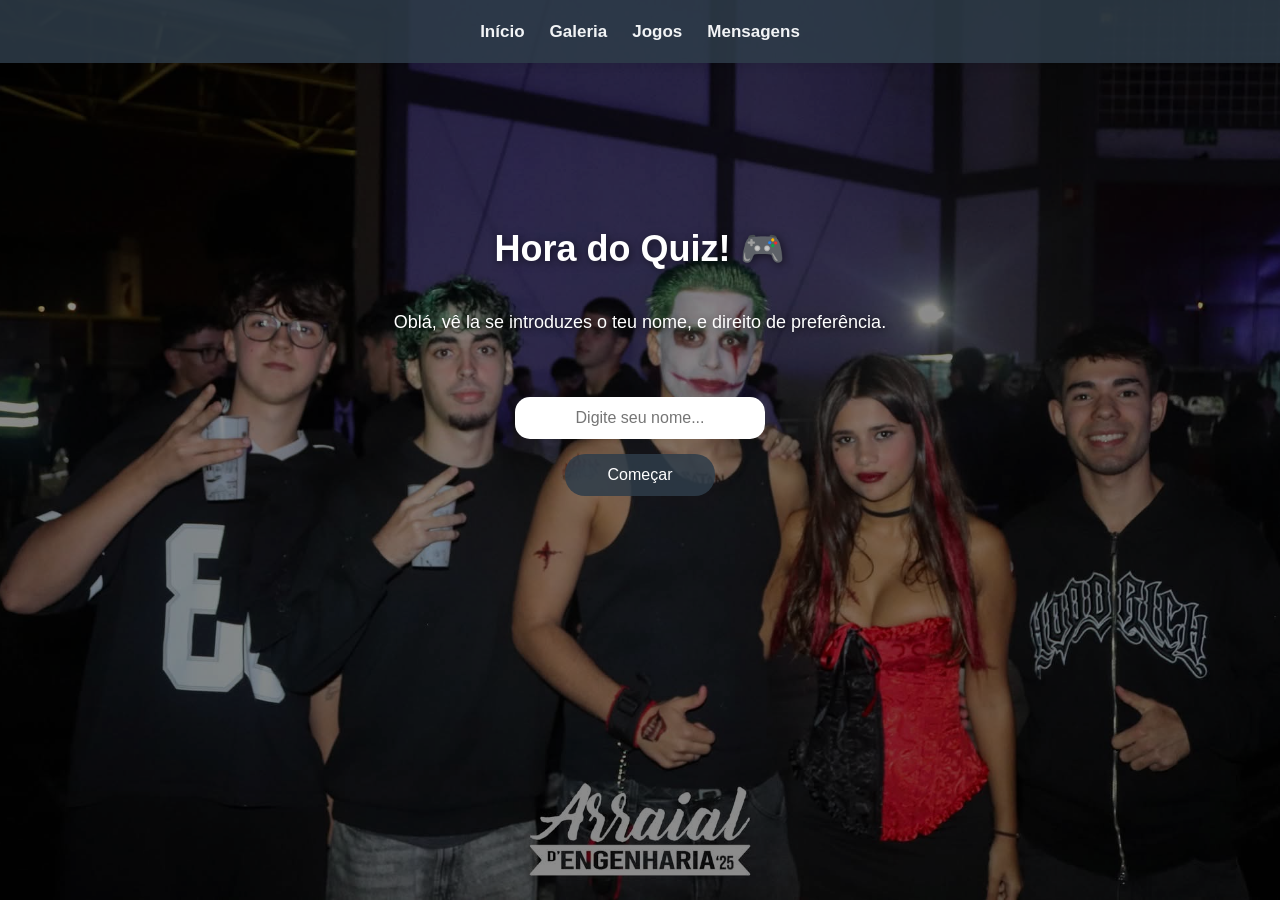
<file: amizade-site/jogos.html>
<!DOCTYPE html>
<html lang="pt">
<head>
<meta charset="UTF-8">
<title>Quiz Amigo 💙</title>
<link rel="stylesheet" href="style.css">
</head>
<body class="index-bg">

<!-- NAVBAR -->
<nav class="navbar">
    <a href="index.html">Início</a>
    <a href="galeria.html">Galeria</a>
    <a href="jogos.html">Jogos</a>
    <a href="mensagens.html">Mensagens</a>
</nav>

<!-- INTRO + INPUT NOME -->
<div class="intro-container" id="intro-container">
    <h1>Hora do Quiz! 🎮</h1>
    <p id="intro-text">Oblá, vê la se introduzes o teu nome, e direito de preferência.</p>

    <div class="nome-container">
        <input type="text" id="nome" placeholder="Digite seu nome..." />
        <button id="comecar">Começar</button>
    </div>
</div>

<!-- QUIZ -->
<div class="quiz-container" id="quiz-container" style="display:none;">
    <h2 id="pergunta"></h2>
    <div id="respostas" class="respostas-container"></div>
</div>

<script>
const quizData = [
    {
        nomes: ["Maria Jesus", "Maria Silva", "Maria"], 
        perguntas: [
            { pergunta: "Quando nos conhecemos?", respostas: ["Anos da Leonor", "Na festa da Lara", "Na rua"], correta: 0 },
            { pergunta: "Quando faço anos", respostas: ["15 Abril", "11 Março", "11 Abril"], correta: 2 }
        ]
    },
    {
        nomes: ["Selix, selix, SELIX, vitor, vitor alves, VITOR ALVES, Vitor Alves"], 
        perguntas: [
            { pergunta: "Qual é aquela coisa que, olhamos os dois e dizemos logo - que nojo?", respostas: ["Rúben", "Gays", "O rúben"], correta: 1 },
            { pergunta: "Em que ano nos conhecemos?", respostas: ["2013", "2015", "2016"], correta: 1 }
        ]
    },
    {
        nomes: ["Leonor, Leonor Jesus, Nono, Nônô"], 
        perguntas: [
            { pergunta: "Onde nos conhecemos?", respostas: ["Escola", "Saimos em grupo e conhecemo-nos no norte", "No Marshopping"], correta: 0 },
            { pergunta: "Qual preferes?", respostas: ["Delena", "Stelena", "O teu maravilhoso namorado"], correta: 2 }
        ]
    },
    {
        nomes: ["Ruben, RUBEN, ruben, RÚBEN, Rúben, rúben"], 
        perguntas: [
            { pergunta: "Quantos anos somos amigos?", respostas: ["Não somos", "14 anos", "15 anos", "13 anos"], correta: 2 },
            { pergunta: "Em que ano (letivo) entraste na minha turma", respostas: ["2º ano", "3º ano", "1º ano"], correta: 0 }
        ]
    },
    {
        nomes: ["Castro, rafael, rafael castro, CASTRO, Rafael Castro"], 
        perguntas: [
            { pergunta: "Como nos conhecemos?", respostas: ["No fortnite", "Entraste num grupo comigo e com o selix", "Na escola"], correta: 0 },
            { pergunta: "Qual preferes?", respostas: ["PD 130", "6K", "O Rúben"], correta: 2 }
        ]
    }
];

// =========================================
// Lógica do quiz
// =========================================
let currentPergunta = 0;
let perguntas = [];

const nomeInput = document.getElementById('nome');
const comecarBtn = document.getElementById('comecar');
const introContainer = document.getElementById('intro-container');
const quizContainer = document.getElementById('quiz-container');
const perguntaEl = document.getElementById('pergunta');
const respostasEl = document.getElementById('respostas');

comecarBtn.addEventListener('click', () => {
    const nomeDigitado = nomeInput.value.trim();
    let encontrado = false;

    // Verifica todos os arrays de nomes equivalentes
    for(let i=0; i<quizData.length; i++){
        if(quizData[i].nomes.includes(nomeDigitado)){
            perguntas = quizData[i].perguntas;
            encontrado = true;
            break;
        }
    }

    if(encontrado){
        currentPergunta = 0;
        // esconde intro e input
        introContainer.style.display = 'none';
        // mostra quiz
        quizContainer.style.display = 'flex';
        mostrarPergunta();
    } else {
        alert("Nome não encontrado! Verifica se digitaste corretamente.");
    }
});

function mostrarPergunta(){
    const atual = perguntas[currentPergunta];
    perguntaEl.textContent = atual.pergunta;
    respostasEl.innerHTML = '';

    atual.respostas.forEach((res, index) => {
        const btn = document.createElement('button');
        btn.textContent = res;
        btn.classList.add('resposta');
        btn.addEventListener('click', () => {
            // mostra resposta correta
            const botoes = respostasEl.querySelectorAll('button');
            botoes.forEach((b, i) => {
                if(i === atual.correta){
                    b.style.backgroundColor = "#4CAF50"; // verde = correta
                } else {
                    b.style.backgroundColor = "#f44336"; // vermelho = incorreta
                }
                b.disabled = true;
            });

            // passa para próxima pergunta
            setTimeout(() => {
                currentPergunta++;
                if(currentPergunta < perguntas.length){
                    mostrarPergunta();
                } else {
                    alert(`🎉 Fim do quiz para ${nomeDigitado}!`);
                    location.reload();
                }
            }, 1200);
        });
        respostasEl.appendChild(btn);
    });
}
</script>
</file>
<file: amizade-site/style.css>
/* --------------------
   RESET
-------------------- */
* {
    margin: 0;
    padding: 0;
    box-sizing: border-box;
}

body {
    font-family: 'Segoe UI', Tahoma, Geneva, Verdana, sans-serif;
    color: #2e3d49;
    line-height: 1.6;
    background-color: #f2f4f6;
}
.intro h1 {
    color: #ffffff;
    text-shadow: 2px 2px 8px rgba(0,0,0,0.5);
}

.intro p {
    color: #ffffff;
    text-shadow: 2px 2px 6px rgba(0,0,0,0.6);
}
/* --------------------
   NAVBAR
-------------------- */
.navbar {
    display: flex;
    justify-content: center;
    gap: 25px;
    background: #2e3d49;
    padding: 18px 0;
    position: sticky;
    top: 0;
    z-index: 100;
    box-shadow: 0 4px 12px rgba(207, 17, 17, 0.1);
}

.navbar a {
    color: #2e8ceb;
    text-decoration: none;
    font-weight: bold;
    font-size: 17px;
    transition: all 0.3s ease;
}

.navbar a:hover {
    color: #a3c4d9;
    transform: scale(1.05);
}

/* --------------------
   INDEX FUNDO
-------------------- */
.index-bg {
    height: 100vh;
    width: 100vw;
    background-image: url('fotos/foto10.jpeg');
    background-size: cover;
    background-position: center;
    background-repeat: no-repeat;
    position: relative;
}

.index-bg::before {
    content: "";
    position: absolute;
    top: 0;
    left: 0;
    height: 100%;
    width: 100%;
    background-color: rgba(0, 0, 0, 0.45);
    z-index: 0;
}

/* --------------------
   INTRO INDEX
-------------------- */
.intro {
    position: relative;
    z-index: 1;
    text-align: center;
    top: 50%;
    transform: translateY(-50%);
    padding: 0 20px;
}

.intro h1 {
    font-size: 48px;
    margin-bottom: 20px;
    text-shadow: 2px 2px 8px rgba(0, 0, 0, 0.7);
}

.intro p {
    font-size: 20px;
    margin-bottom: 30px;
    text-shadow: 1px 1px 6px rgba(0, 0, 0, 0.5);
}

/* --------------------
   BOTÕES
-------------------- */
.btn {
    display: inline-block;
    text-decoration: none;
    background-color: rgba(46, 61, 73, 0.85);
    color: #ffffff;
    padding: 15px 30px;
    border-radius: 30px;
    font-weight: bold;
    font-size: 18px;
    transition: all 0.3s ease;
}
header.galeria-header h1 {
    color: #ffffff !important;
    text-shadow: 2px 2px 8px rgba(0,0,0,0.5) !important;
}

header.galeria-header p {
    color: #ffffff !important;
    text-shadow: 2px 2px 6px rgba(0,0,0,0.6) !important;
}

.btn:hover {
    background-color: rgba(46, 61, 73, 1);
    transform: scale(1.05);
}

/* RESET */
* {
    margin: 0;
    padding: 0;
    box-sizing: border-box;
}

body {
    font-family: 'Segoe UI', Tahoma, Geneva, Verdana, sans-serif;
    line-height: 1.6;
    background-color: #f2f4f6;
    color: #2e3d49;
}

/* NAVBAR */
.navbar {
    display: flex;
    justify-content: center;
    gap: 25px;
    background: #2e3d49;
    padding: 18px 0;
    position: sticky;
    top: 0;
    z-index: 100;
    box-shadow: 0 4px 12px rgba(0,0,0,0.1);
}

.navbar a {
    color: #f2f4f6;
    text-decoration: none;
    font-weight: bold;
    font-size: 17px;
    transition: all 0.3s ease;
}

.navbar a:hover {
    color: #a3c4d9;
    transform: scale(1.05);
}

/* HEADER GALERIA */
.galeria-header {
    text-align: center;
    padding: 50px 20px;
}

.galeria-header h1 {
    font-size: 48px;
    margin-bottom: 15px;
}

.galeria-header p {
    font-size: 20px;
    color: #3c4a57;
}

/* MINI GALERIA FULL SCREEN */
.mini-galeria {
    display: grid;
    grid-template-columns: repeat(auto-fit, minmax(250px, 1fr));
    gap: 25px;
    padding: 20px;
    justify-items: center;
    width: 100%;
}

.mini-galeria img {
    width: 250px;
    height: 400px; /* fotos maiores e verticais */
    object-fit: cover;
    border-radius: 25px;
    cursor: pointer;
    transition: transform 0.3s ease, box-shadow 0.3s ease;
}

.mini-galeria img:hover {
    transform: scale(1.05);
    box-shadow: 0 8px 25px rgba(0,0,0,0.25);
}

/* LIGHTBOX */
.lightbox {
    display: none;
    position: fixed;
    top:0; left:0;
    width:100%; height:100%;
    background: rgba(0,0,0,0.85);
    justify-content: center;
    align-items: center;
    flex-direction: column;
    z-index: 1000;
}

.lightbox-img {
    max-width: 90%;
    max-height: 80%;
    border-radius: 20px;
    margin-bottom: 15px;
    box-shadow: 0 8px 25px rgba(0,0,0,0.5);
}

.legenda {
    color: #f2f4f6;
    font-size: 22px;
    margin-bottom: 20px;
    text-align: center;
}

/* BOTÕES LIGHTBOX */
.fechar {
    position: absolute;
    top: 20px;
    right: 30px;
    color: #ffffff;
    font-size: 40px;
    cursor: pointer;
}

.proximo, .anterior {
    position: absolute;
    top: 50%;
    color: #ffffff;
    font-size: 50px;
    cursor: pointer;
    user-select: none;
    padding: 0 15px;
    transform: translateY(-50%);
}

.proximo { right: 30px; }
.anterior { left: 30px; }

.proximo:hover, .anterior:hover, .fechar:hover {
    color: #a3c4d9;
}
h1 {
    color: #ffffff; /* título branco */
    text-shadow: 2px 2px 8px rgba(0,0,0,0.5); /* sombra para destacar */
    font-size: 36px; /* ajusta o tamanho se quiseres */
    text-align: center; /* centralizado */
}

#intro-text {
    color: #ffffff; /* frase branca */
    text-shadow: 2px 2px 6px rgba(0,0,0,0.6); /* sombra suave para visibilidade */
    font-size: 18px;
    text-align: center;
    margin-top: 10px;
}

/* FOOTER */
.footer {
    background: #ad0911;
    padding: 25px 0;
    color: #f2f4f6;
    text-align: center;
}
/* RESET */
* {
    margin: 0;
    padding: 0;
    box-sizing: border-box;
}

body {
    font-family: 'Segoe UI', Tahoma, Geneva, Verdana, sans-serif;
    line-height: 1.6;
    color: #333; /* cor do texto suavizada */
}

/* NAVBAR */
.navbar {
    display: flex;
    justify-content: center;
    gap: 25px;
    background: rgba(46, 61, 73, 0.85); /* navbar com cor suave */
    padding: 18px 0;
    position: sticky;
    top: 0;
    z-index: 100;
    box-shadow: 0 4px 12px rgba(0,0,0,0.1);
}

.navbar a {
    color: #f2f4f6;
    text-decoration: none;
    font-weight: bold;
    font-size: 17px;
    transition: all 0.3s ease;
}

.navbar a:hover {
    color: #a3c4d9;
    transform: scale(1.05);
}

/* FUNDO DESFOCADO */
.galeria-bg {
    position: relative;
    width: 100%;
    min-height: 100vh;
    background-image: url('fotos/foto10.jpeg'); /* substitui pela tua foto */
    background-size: cover;
    background-position: center;
    background-repeat: no-repeat;
    z-index: 0;
}

/* Overlay para desfoque e suavização das cores */
.galeria-bg::before {
    content: "";
    position: absolute;
    top: 0; left: 0;
    width: 100%; height: 100%;
    background: rgba(255, 255, 255, 0.25); /* suaviza cores */
    backdrop-filter: blur(6px); /* desfoque do fundo */
    -webkit-backdrop-filter: blur(6px);
    z-index: 0;
}

/* HEADER GALERIA */
.galeria-header {
    text-align: center;
    padding: 50px 20px;
    position: relative;
    z-index: 1; /* texto acima do fundo */
}

.galeria-header h1 {
    font-size: 48px;
    margin-bottom: 15px;
    color: #2e3d49; /* texto suave */
}

.galeria-header p {
    font-size: 20px;
    color: #4a5568;
}

/* MINI GALERIA */
.mini-galeria {
    display: grid;
    grid-template-columns: repeat(auto-fit, minmax(250px, 1fr));
    gap: 25px;
    padding: 20px;
    justify-items: center;
    width: 100%;
    position: relative;
    z-index: 1; /* fotos acima do fundo */
}

.mini-galeria img {
    width: 250px;
    height: 400px;
    object-fit: cover;
    border-radius: 25px;
    cursor: pointer;
    transition: transform 0.3s ease, box-shadow 0.3s ease;
}

.mini-galeria img:hover {
    transform: scale(1.05);
    box-shadow: 0 8px 25px rgba(0,0,0,0.25);
}

/* LIGHTBOX */
.lightbox {
    display: none;
    position: fixed;
    top:0; left:0;
    width:100%; height:100%;
    background: rgba(0,0,0,0.85);
    justify-content: center;
    align-items: center;
    flex-direction: column;
    z-index: 1000;
}

.lightbox-img {
    max-width: 90%;
    max-height: 80%;
    border-radius: 20px;
    margin-bottom: 15px;
    box-shadow: 0 8px 25px rgba(0,0,0,0.5);
}

.legenda {
    color: #f2f4f6;
    font-size: 22px;
    margin-bottom: 20px;
    text-align: center;
}

/* BOTÕES LIGHTBOX */
.fechar {
    position: absolute;
    top: 20px;
    right: 30px;
    color: #ffffff;
    font-size: 40px;
    cursor: pointer;
}

.proximo, .anterior {
    position: absolute;
    top: 50%;
    color: #ffffff;
    font-size: 50px;
    cursor: pointer;
    user-select: none;
    padding: 0 15px;
    transform: translateY(-50%);
}

.proximo { right: 30px; }
.anterior { left: 30px; }

.proximo:hover, .anterior:hover, .fechar:hover {
    color: #a3c4d9;
}

.nome-container {
    display: flex;
    justify-content: center;
    align-items: center;
    gap: 15px;
    margin: 40px 0;
    z-index: 1;
    position: relative;
}

/* CENTRALIZA TODO O CONTEÚDO */
.intro-container {
    display: flex;
    flex-direction: column;
    align-items: center;
    justify-content: center;
    text-align: center;
    min-height: 70vh;
    gap: 20px;
    position: relative;
    z-index: 1;
}

.nome-container {
    display: flex;
    flex-direction: column;
    align-items: center;
    gap: 15px;
}

.nome-container input {
    padding: 12px 20px;
    font-size: 16px;
    border-radius: 15px;
    border: none;
    width: 250px;
    text-align: center;
}

.nome-container button {
    padding: 12px 25px;
    font-size: 16px;
    border-radius: 20px;
    border: none;
    background-color: rgba(46,61,73,0.85);
    color: #fff;
    cursor: pointer;
    width: 150px;
    transition: all 0.3s ease;
}

.nome-container button:hover {
    background-color: rgba(46,61,73,1);
    transform: scale(1.05);
}

/* QUIZ CENTRAL */
.quiz-container {
    display: none;
    flex-direction: column;
    align-items: center;
    justify-content: center;
    min-height: 70vh;
    gap: 30px;
    position: relative;
    z-index: 1;
    text-align: center;
}

#pergunta {
    font-size: 28px;
    color: #fff;
    margin-bottom: 30px;
    text-shadow: 2px 2px 8px rgba(0,0,0,0.5);
}

.respostas-container {
    display: flex;
    flex-direction: column;
    gap: 20px;
    align-items: center;
}

.resposta {
    background-color: rgba(46,61,73,0.85);
    color: #fff;
    border: none;
    padding: 15px 35px;
    border-radius: 25px;
    font-size: 18px;
    cursor: pointer;
    width: 250px;
    transition: all 0.3s ease;
}

.resposta:hover {
    background-color: rgba(46,61,73,1);
    transform: scale(1.05);
}
</file>
